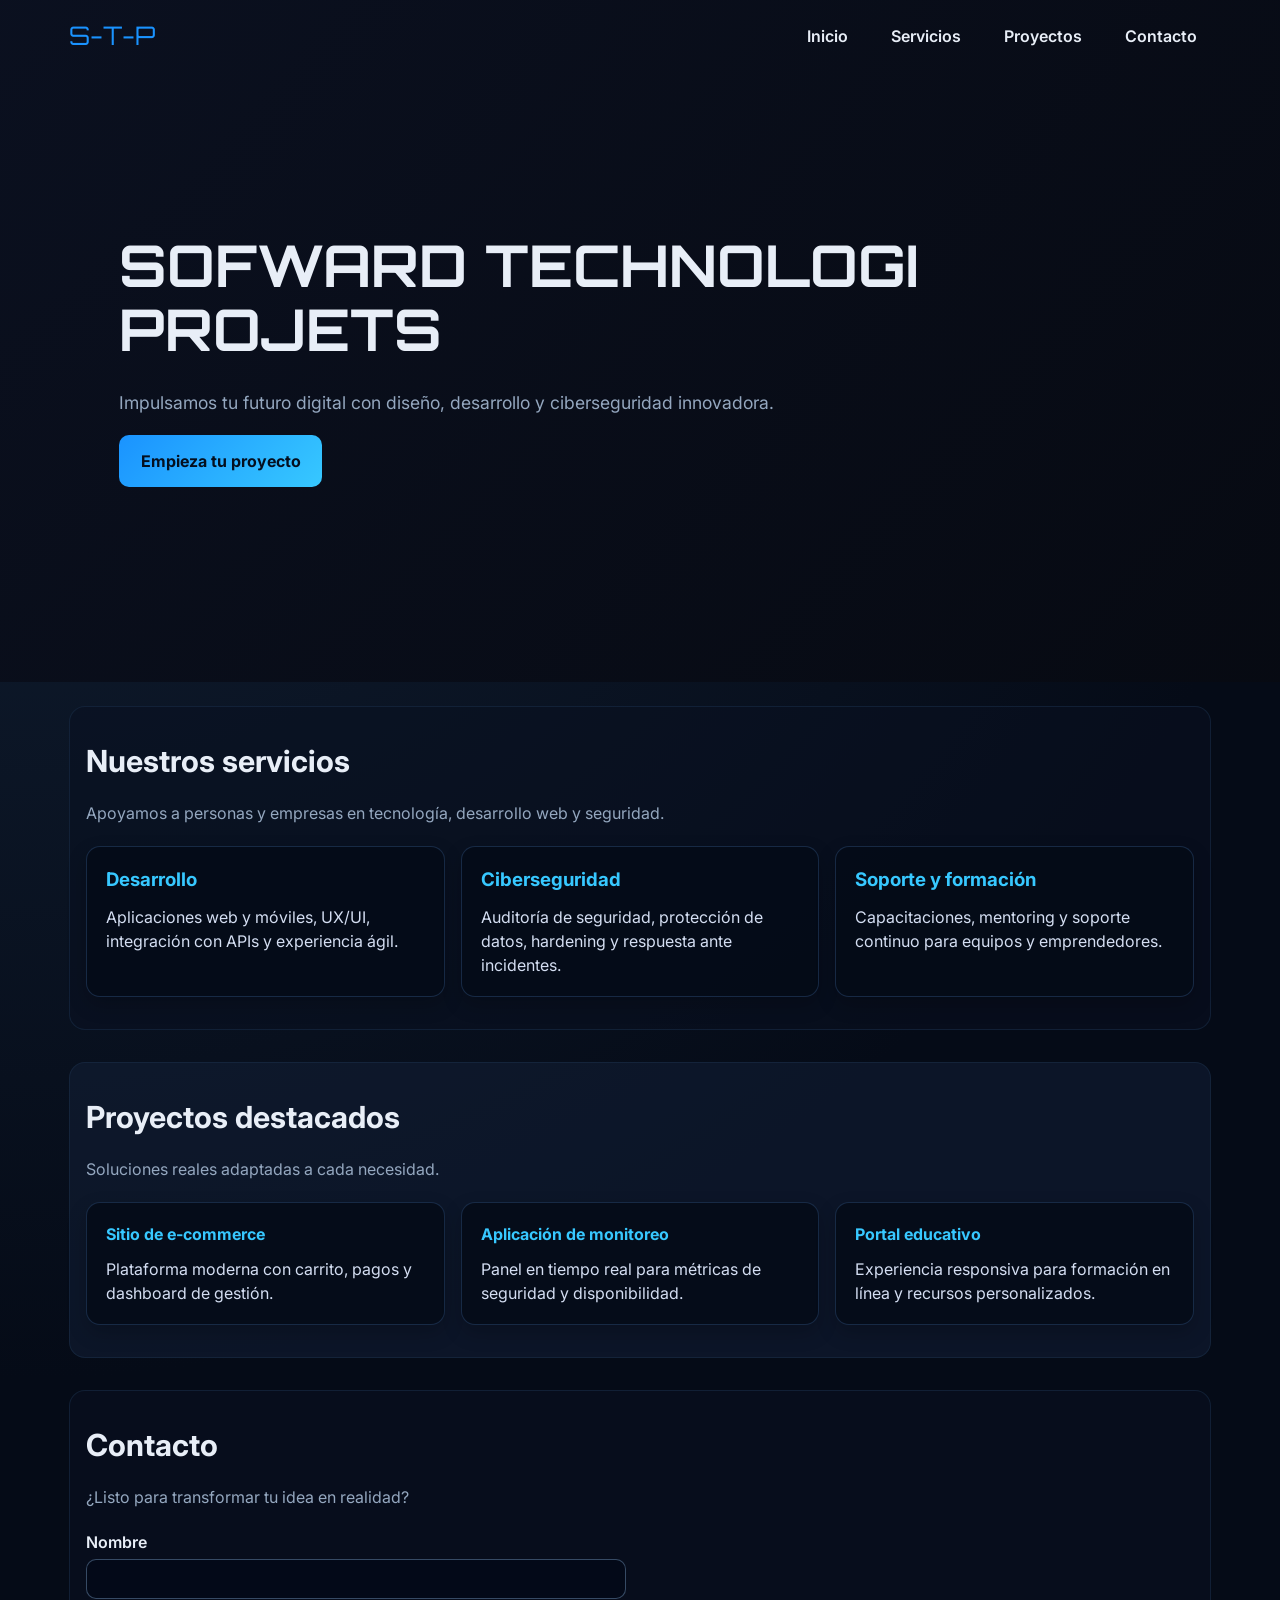
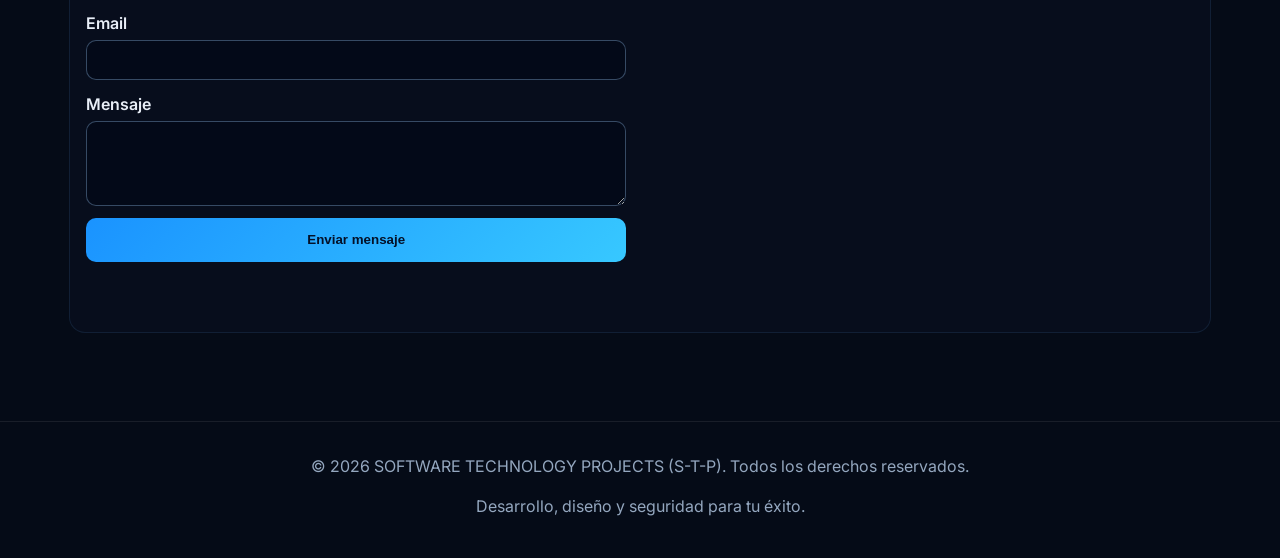
<file: index.html>
<!doctype html>
<html lang="es">
<head>
  <meta charset="UTF-8">
  <meta name="viewport" content="width=device-width, initial-scale=1.0">
  <title>SOFWARD TECHNOLOGI PROJETS - S-T-P</title>
  <link rel="stylesheet" href="./index.css/index.css">
  <link rel="preconnect" href="https://fonts.googleapis.com">
  <link rel="preconnect" href="https://fonts.gstatic.com" crossorigin>
  <link href="https://fonts.googleapis.com/css2?family=Inter:wght@400;600;700;800&family=Orbitron:wght@700;900&display=swap" rel="stylesheet">
</head>
<body>
  <header class="main-header">
    <nav class="nav-container">
      <a class="logo" href="#">S-T-P</a>
      <button id="menu-toggle" class="menu-toggle" aria-label="Abrir menú">☰</button>
      <ul id="nav-links" class="nav-links">
        <li><a href="#inicio">Inicio</a></li>
        <li><a href="#servicios">Servicios</a></li>
        <li><a href="#proyectos">Proyectos</a></li>
        <li><a href="#contacto">Contacto</a></li>
      </ul>
    </nav>
    <div class="hero" id="inicio">
      <h1>SOFWARD TECHNOLOGI PROJETS</h1>
      <p>Impulsamos tu futuro digital con diseño, desarrollo y ciberseguridad innovadora.</p>
      <a href="#servicios" class="cta">Empieza tu proyecto</a>
    </div>
  </header>

  <main class="content">
    <section class="section" id="servicios">
      <h2>Nuestros servicios</h2>
      <p class="subtitle">Apoyamos a personas y empresas en tecnología, desarrollo web y seguridad.</p>
      <div class="cards">
        <article class="card"><h3>Desarrollo</h3><p>Aplicaciones web y móviles, UX/UI, integración con APIs y experiencia ágil.</p></article>
        <article class="card"><h3>Ciberseguridad</h3><p>Auditoría de seguridad, protección de datos, hardening y respuesta ante incidentes.</p></article>
        <article class="card"><h3>Soporte y formación</h3><p>Capacitaciones, mentoring y soporte continuo para equipos y emprendedores.</p></article>
      </div>
    </section>

    <section class="section section-alt" id="proyectos">
      <h2>Proyectos destacados</h2>
      <p class="subtitle">Soluciones reales adaptadas a cada necesidad.</p>
      <div class="project-grid">
        <article class="project"><h4>Sitio de e-commerce</h4><p>Plataforma moderna con carrito, pagos y dashboard de gestión.</p></article>
        <article class="project"><h4>Aplicación de monitoreo</h4><p>Panel en tiempo real para métricas de seguridad y disponibilidad.</p></article>
        <article class="project"><h4>Portal educativo</h4><p>Experiencia responsiva para formación en línea y recursos personalizados.</p></article>
      </div>
    </section>

    <section class="section" id="contacto">
      <h2>Contacto</h2>
      <p class="subtitle">¿Listo para transformar tu idea en realidad?</p>
      <form id="contactForm" class="contact-form">
        <label>Nombre <input type="text" id="name" required></label>
        <label>Email <input type="email" id="email" required></label>
        <label>Mensaje <textarea id="message" rows="4" required></textarea></label>
        <button type="submit">Enviar mensaje</button>
      </form>
      <div id="alert" class="alert" role="status" aria-live="polite"></div>
    </section>
  </main>

  <footer class="footer">
    <p>© 2026 SOFTWARE TECHNOLOGY PROJECTS (S-T-P). Todos los derechos reservados.</p>
    <p>Desarrollo, diseño y seguridad para tu éxito.</p>
  </footer>

  <script src="./index.js/index.js"></script>
</body>
</html>
</file>
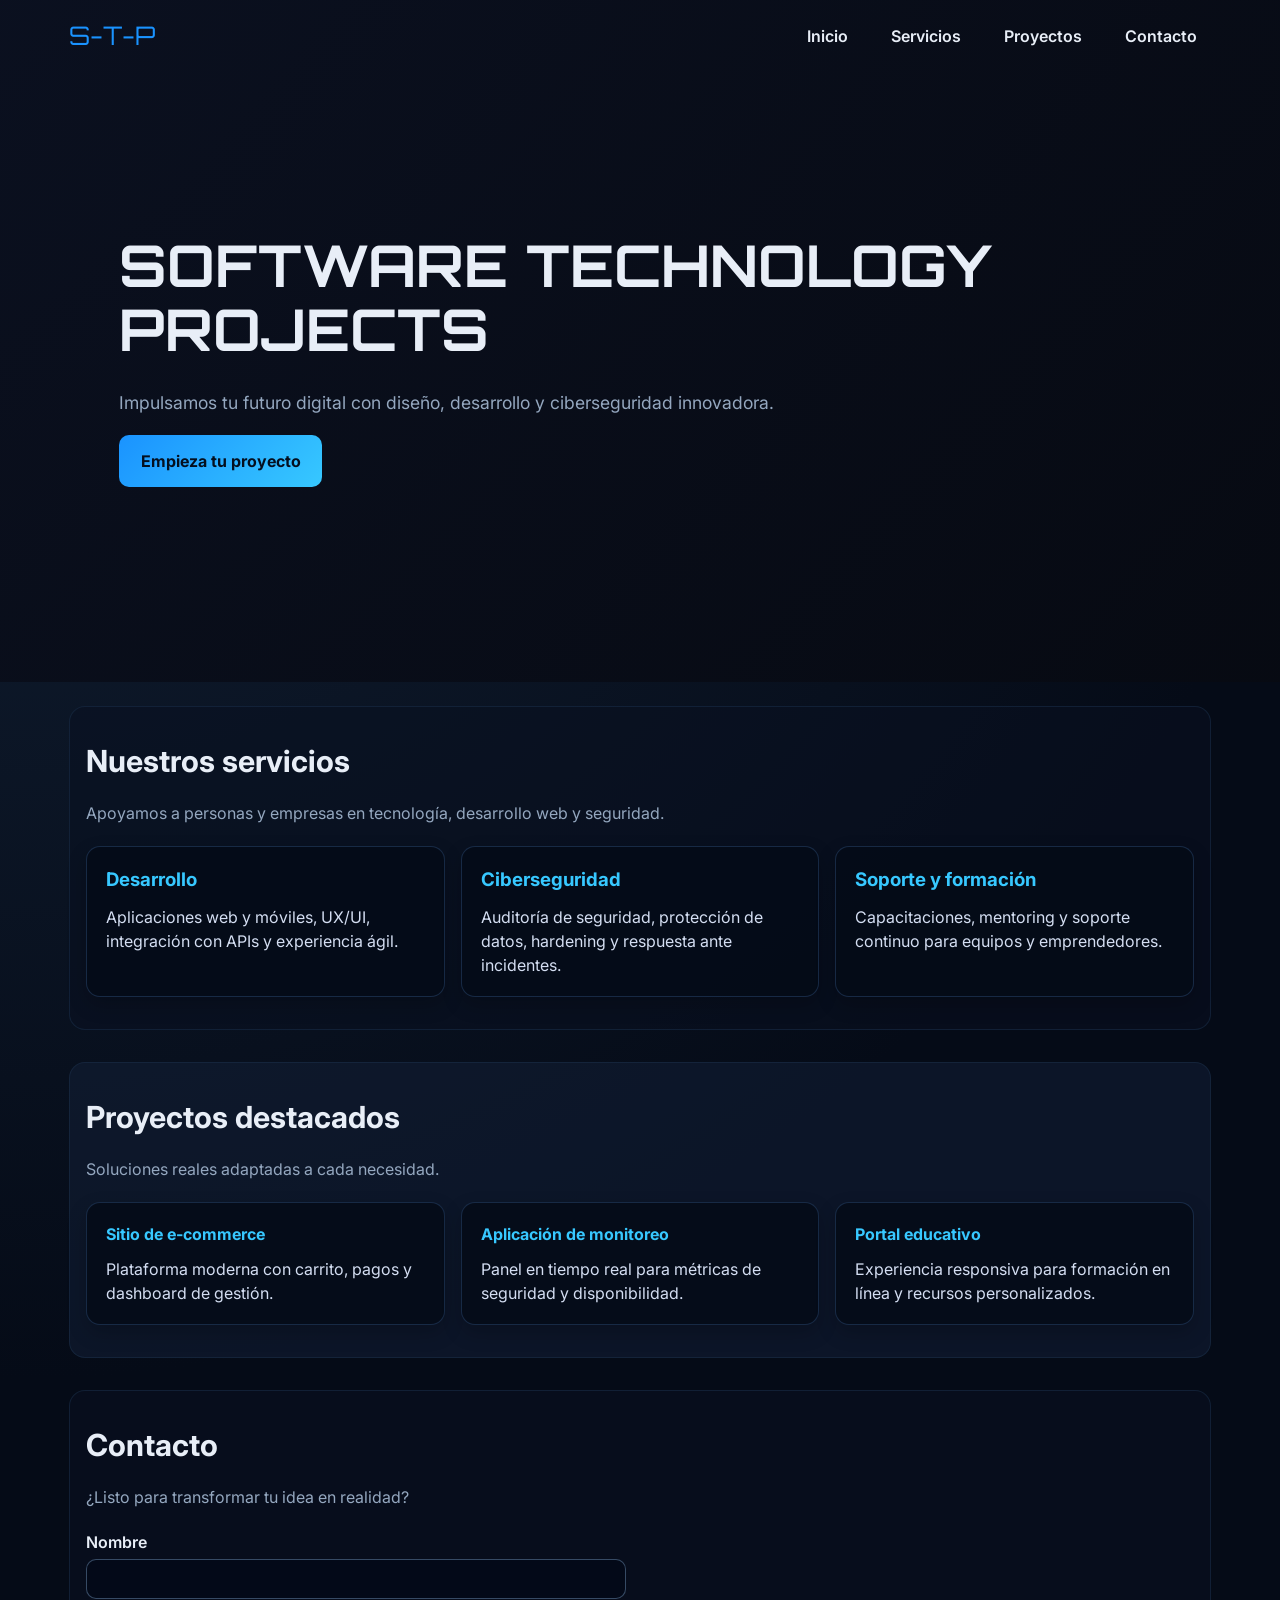
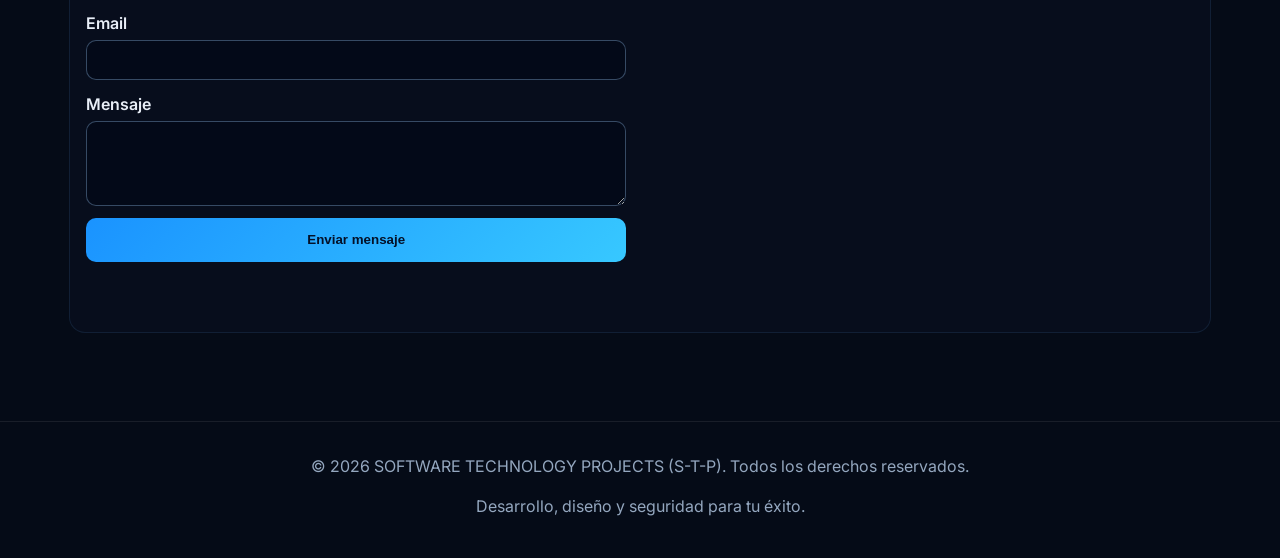
<file: templates/index.html>
<!doctype html>
<html lang="es">
<head>
  <meta charset="UTF-8">
  <meta name="viewport" content="width=device-width, initial-scale=1.0">
  <title>SOFTWARE TECHNOLOGY PROJECTS - S-T-P</title>
  <link rel="stylesheet" href="../static/css/index.css">
  <link rel="preconnect" href="https://fonts.googleapis.com">
  <link rel="preconnect" href="https://fonts.gstatic.com" crossorigin>
  <link href="https://fonts.googleapis.com/css2?family=Inter:wght@400;600;700;800&family=Orbitron:wght@700;900&display=swap" rel="stylesheet">
</head>
<body>
  <header class="main-header">
    <nav class="nav-container">
      <a class="logo" href="#">S-T-P</a>
      <button id="menu-toggle" class="menu-toggle" aria-label="Abrir menú">☰</button>
      <ul id="nav-links" class="nav-links">
        <li><a href="#inicio">Inicio</a></li>
        <li><a href="#servicios">Servicios</a></li>
        <li><a href="#proyectos">Proyectos</a></li>
        <li><a href="#contacto">Contacto</a></li>
      </ul>
    </nav>
    <div class="hero" id="inicio">
      <h1>SOFTWARE TECHNOLOGY PROJECTS</h1>
      <p>Impulsamos tu futuro digital con diseño, desarrollo y ciberseguridad innovadora.</p>
      <a href="#servicios" class="cta">Empieza tu proyecto</a>
    </div>
  </header>

  <main class="content">
    <section class="section" id="servicios">
      <h2>Nuestros servicios</h2>
      <p class="subtitle">Apoyamos a personas y empresas en tecnología, desarrollo web y seguridad.</p>
      <div class="cards">
        <article class="card"><h3>Desarrollo</h3><p>Aplicaciones web y móviles, UX/UI, integración con APIs y experiencia ágil.</p></article>
        <article class="card"><h3>Ciberseguridad</h3><p>Auditoría de seguridad, protección de datos, hardening y respuesta ante incidentes.</p></article>
        <article class="card"><h3>Soporte y formación</h3><p>Capacitaciones, mentoring y soporte continuo para equipos y emprendedores.</p></article>
      </div>
    </section>

    <section class="section section-alt" id="proyectos">
      <h2>Proyectos destacados</h2>
      <p class="subtitle">Soluciones reales adaptadas a cada necesidad.</p>
      <div class="project-grid">
        <article class="project"><h4>Sitio de e-commerce</h4><p>Plataforma moderna con carrito, pagos y dashboard de gestión.</p></article>
        <article class="project"><h4>Aplicación de monitoreo</h4><p>Panel en tiempo real para métricas de seguridad y disponibilidad.</p></article>
        <article class="project"><h4>Portal educativo</h4><p>Experiencia responsiva para formación en línea y recursos personalizados.</p></article>
      </div>
    </section>

    <section class="section" id="contacto">
      <h2>Contacto</h2>
      <p class="subtitle">¿Listo para transformar tu idea en realidad?</p>
      <form id="contactForm" class="contact-form">
        <label>Nombre <input type="text" id="name" required></label>
        <label>Email <input type="email" id="email" required></label>
        <label>Mensaje <textarea id="message" rows="4" required></textarea></label>
        <button type="submit">Enviar mensaje</button>
      </form>
      <div id="alert" class="alert" role="status" aria-live="polite"></div>
    </section>
  </main>

  <footer class="footer">
    <p>© 2026 SOFTWARE TECHNOLOGY PROJECTS (S-T-P). Todos los derechos reservados.</p>
    <p>Desarrollo, diseño y seguridad para tu éxito.</p>
  </footer>

  <script src="../static/js/index.js"></script>
</body>
</html>
</file>
<file: index.css/index.css>
:root {
  --bg: #050b17;
  --surface: #0f1b30;
  --accent: #1a93ff;
  --accent-2: #37c8ff;
  --text: #e8eef7;
  --muted: #94a7bf;
  --danger: #ff6e79;
}
* { box-sizing: border-box; }
body {
  margin: 0;
  font-family: 'Inter', system-ui, -apple-system, Segoe UI, sans-serif;
  background: radial-gradient(circle at top left, #132237 0%, #050b17 55%, #050b17 100%);
  color: var(--text);
  line-height: 1.5;
  min-height: 100vh;
}
.main-header { background: linear-gradient(135deg, rgba(10, 15, 30, 0.94), rgba(7, 10, 18, 0.95)); }
.nav-container {
  display: flex; justify-content: space-between; align-items: center; gap: 1rem;
  max-width: 1180px; margin: 0 auto; padding: 1rem 1.2rem;
}
.logo {
  color: var(--accent); font-family: 'Orbitron', sans-serif; font-size: 1.6rem;
  text-decoration: none;
}
.menu-toggle { display: none; background: none; border: 1px solid rgba(255,255,255,.22); color: var(--text); border-radius: 12px; padding: .45rem .8rem; font-size: 1.3rem; }
.nav-links { margin: 0; padding: 0; list-style: none; display: flex; gap: 1rem; }
.nav-links a { color: var(--text); text-decoration: none; padding: .6rem .85rem; border-radius: 8px; transition: background .25s ease; font-weight: 600; }
.nav-links a:hover, .nav-links a:focus-visible { background: rgba(26,147,255,.2); }
.hero { min-height: 68vh; display: flex; flex-direction: column; justify-content: center; align-items: flex-start; max-width: 1080px; margin: 0 auto; padding: 3rem 1.2rem 5rem; }
.hero h1 { font-family:'Orbitron',sans-serif; font-size:clamp(2rem,4.5vw,3.8rem); margin:0 0 .7rem; line-height:1.1; }
.hero p { color: var(--muted); font-size: 1.1rem; max-width:720px; margin-bottom:1.2rem; }
.cta { display:inline-block; text-decoration:none; font-weight:700; color:#040f1f; background:linear-gradient(135deg,var(--accent),var(--accent-2)); padding:.85rem 1.35rem; border-radius:10px; transition: filter .25s ease; }
.cta:hover, .cta:focus-visible { filter: brightness(1.1); }
.content { max-width:1180px; margin: 0 auto; padding: 1.5rem 1.2rem 3.5rem; }
.section, .section-alt { margin-bottom:2rem; padding:2rem 1rem; border-radius:16px; border:1px solid rgba(27,48,76,.52); }
.section { background: rgba(10,17,33,.55); }
.section-alt { background: rgba(19,31,55,.56); }
.section h2 { margin:0 0 .65rem; font-size:1.9rem; }
.subtitle { color: var(--muted); margin-bottom:1.3rem; }
.cards, .project-grid { display:grid; grid-template-columns:repeat(3,minmax(220px,1fr)); gap:1rem; }
.card, .project { background: rgba(5,12,24,.9); border:1px solid rgba(57,98,153,.35); border-radius:14px; padding:1.2rem; box-shadow: 0 8px 20px rgba(0,0,0,.2); }
.card h3, .project h4 { margin:.0 0 .7rem; color: var(--accent-2); }
.card p, .project p { margin:0; color:#d4def2; }
.contact-form { display:grid; gap:.75rem; max-width:540px; }
.contact-form label { display:flex; flex-direction:column; gap:.35rem; color:var(--text); font-weight:600; }
.contact-form input, .contact-form textarea { border-radius:10px; border:1px solid rgba(152,196,244,.35); background:rgba(3,10,24,.85); color: var(--text); padding:.7rem .8rem; }
.contact-form button { border:none; border-radius:10px; background:linear-gradient(135deg,var(--accent),var(--accent-2)); color:#041128; padding:.9rem 1rem; font-weight:700; cursor:pointer; }
.contact-form button:hover, .contact-form button:focus-visible { filter:brightness(1.08); }
.alert { margin-top:1rem; min-height:1.4rem; color:#bff4c6; }
.footer { text-align:center; color:var(--muted); padding:1rem 1rem 1.5rem; border-top:1px solid rgba(255,255,255,.08); }

@media (max-width:960px) { .cards,.project-grid{grid-template-columns:repeat(2,minmax(220px,1fr));} }
@media (max-width:760px) {
  .menu-toggle { display:inline-flex; }
  .nav-links { position:absolute; top:76px; right:1.2rem; background:rgba(5,11,23,.96); border:1px solid rgba(71,120,186,.4); border-radius:12px; flex-direction:column; width:200px; padding:.6rem; transform:translateY(-5px); opacity:0; pointer-events:none; transition:opacity .2s, transform .2s; }
  .nav-links.open { opacity:1; pointer-events:auto; transform:translateY(0); }
  .nav-links li { margin:.2rem 0; }
  .hero { padding:2rem 1rem 4rem; align-items:center; text-align:center; }
  .content { padding:1rem; }
  .cards,.project-grid { grid-template-columns:1fr; }
}
</file>
<file: static/css/index.css>
:root {
  --bg: #050b17;
  --surface: #0f1b30;
  --accent: #1a93ff;
  --accent-2: #37c8ff;
  --text: #e8eef7;
  --muted: #94a7bf;
  --danger: #ff6e79;
}
* { box-sizing: border-box; }
body {
  margin: 0;
  font-family: 'Inter', system-ui, -apple-system, Segoe UI, sans-serif;
  background: radial-gradient(circle at top left, #132237 0%, #050b17 55%, #050b17 100%);
  color: var(--text);
  line-height: 1.5;
  min-height: 100vh;
}
.main-header { background: linear-gradient(135deg, rgba(10, 15, 30, 0.94), rgba(7, 10, 18, 0.95)); }
.nav-container {
  display: flex; justify-content: space-between; align-items: center; gap: 1rem;
  max-width: 1180px; margin: 0 auto; padding: 1rem 1.2rem;
}
.logo {
  color: var(--accent); font-family: 'Orbitron', sans-serif; font-size: 1.6rem;
  text-decoration: none;
}
.menu-toggle { display: none; background: none; border: 1px solid rgba(255,255,255,.22); color: var(--text); border-radius: 12px; padding: .45rem .8rem; font-size: 1.3rem; }
.nav-links { margin: 0; padding: 0; list-style: none; display: flex; gap: 1rem; }
.nav-links a { color: var(--text); text-decoration: none; padding: .6rem .85rem; border-radius: 8px; transition: background .25s ease; font-weight: 600; }
.nav-links a:hover, .nav-links a:focus-visible { background: rgba(26,147,255,.2); }
.hero { min-height: 68vh; display: flex; flex-direction: column; justify-content: center; align-items: flex-start; max-width: 1080px; margin: 0 auto; padding: 3rem 1.2rem 5rem; }
.hero h1 { font-family:'Orbitron',sans-serif; font-size:clamp(2rem,4.5vw,3.8rem); margin:0 0 .7rem; line-height:1.1; }
.hero p { color: var(--muted); font-size: 1.1rem; max-width:720px; margin-bottom:1.2rem; }
.cta { display:inline-block; text-decoration:none; font-weight:700; color:#040f1f; background:linear-gradient(135deg,var(--accent),var(--accent-2)); padding:.85rem 1.35rem; border-radius:10px; transition: filter .25s ease; }
.cta:hover, .cta:focus-visible { filter: brightness(1.1); }
.content { max-width:1180px; margin: 0 auto; padding: 1.5rem 1.2rem 3.5rem; }
.section, .section-alt { margin-bottom:2rem; padding:2rem 1rem; border-radius:16px; border:1px solid rgba(27,48,76,.52); }
.section { background: rgba(10,17,33,.55); }
.section-alt { background: rgba(19,31,55,.56); }
.section h2 { margin:0 0 .65rem; font-size:1.9rem; }
.subtitle { color: var(--muted); margin-bottom:1.3rem; }
.cards, .project-grid { display:grid; grid-template-columns:repeat(3,minmax(220px,1fr)); gap:1rem; }
.card, .project { background: rgba(5,12,24,.9); border:1px solid rgba(57,98,153,.35); border-radius:14px; padding:1.2rem; box-shadow: 0 8px 20px rgba(0,0,0,.2); }
.card h3, .project h4 { margin:.0 0 .7rem; color: var(--accent-2); }
.card p, .project p { margin:0; color:#d4def2; }
.contact-form { display:grid; gap:.75rem; max-width:540px; }
.contact-form label { display:flex; flex-direction:column; gap:.35rem; color:var(--text); font-weight:600; }
.contact-form input, .contact-form textarea { border-radius:10px; border:1px solid rgba(152,196,244,.35); background:rgba(3,10,24,.85); color: var(--text); padding:.7rem .8rem; }
.contact-form button { border:none; border-radius:10px; background:linear-gradient(135deg,var(--accent),var(--accent-2)); color:#041128; padding:.9rem 1rem; font-weight:700; cursor:pointer; }
.contact-form button:hover, .contact-form button:focus-visible { filter:brightness(1.08); }
.alert { margin-top:1rem; min-height:1.4rem; color:#bff4c6; }
.footer { text-align:center; color:var(--muted); padding:1rem 1rem 1.5rem; border-top:1px solid rgba(255,255,255,.08); }

@media (max-width:960px) { .cards,.project-grid{grid-template-columns:repeat(2,minmax(220px,1fr));} }
@media (max-width:760px) {
  .menu-toggle { display:inline-flex; }
  .nav-links { position:absolute; top:76px; right:1.2rem; background:rgba(5,11,23,.96); border:1px solid rgba(71,120,186,.4); border-radius:12px; flex-direction:column; width:200px; padding:.6rem; transform:translateY(-5px); opacity:0; pointer-events:none; transition:opacity .2s, transform .2s; }
  .nav-links.open { opacity:1; pointer-events:auto; transform:translateY(0); }
  .nav-links li { margin:.2rem 0; }
  .hero { padding:2rem 1rem 4rem; align-items:center; text-align:center; }
  .content { padding:1rem; }
  .cards,.project-grid { grid-template-columns:1fr; }
}
</file>
